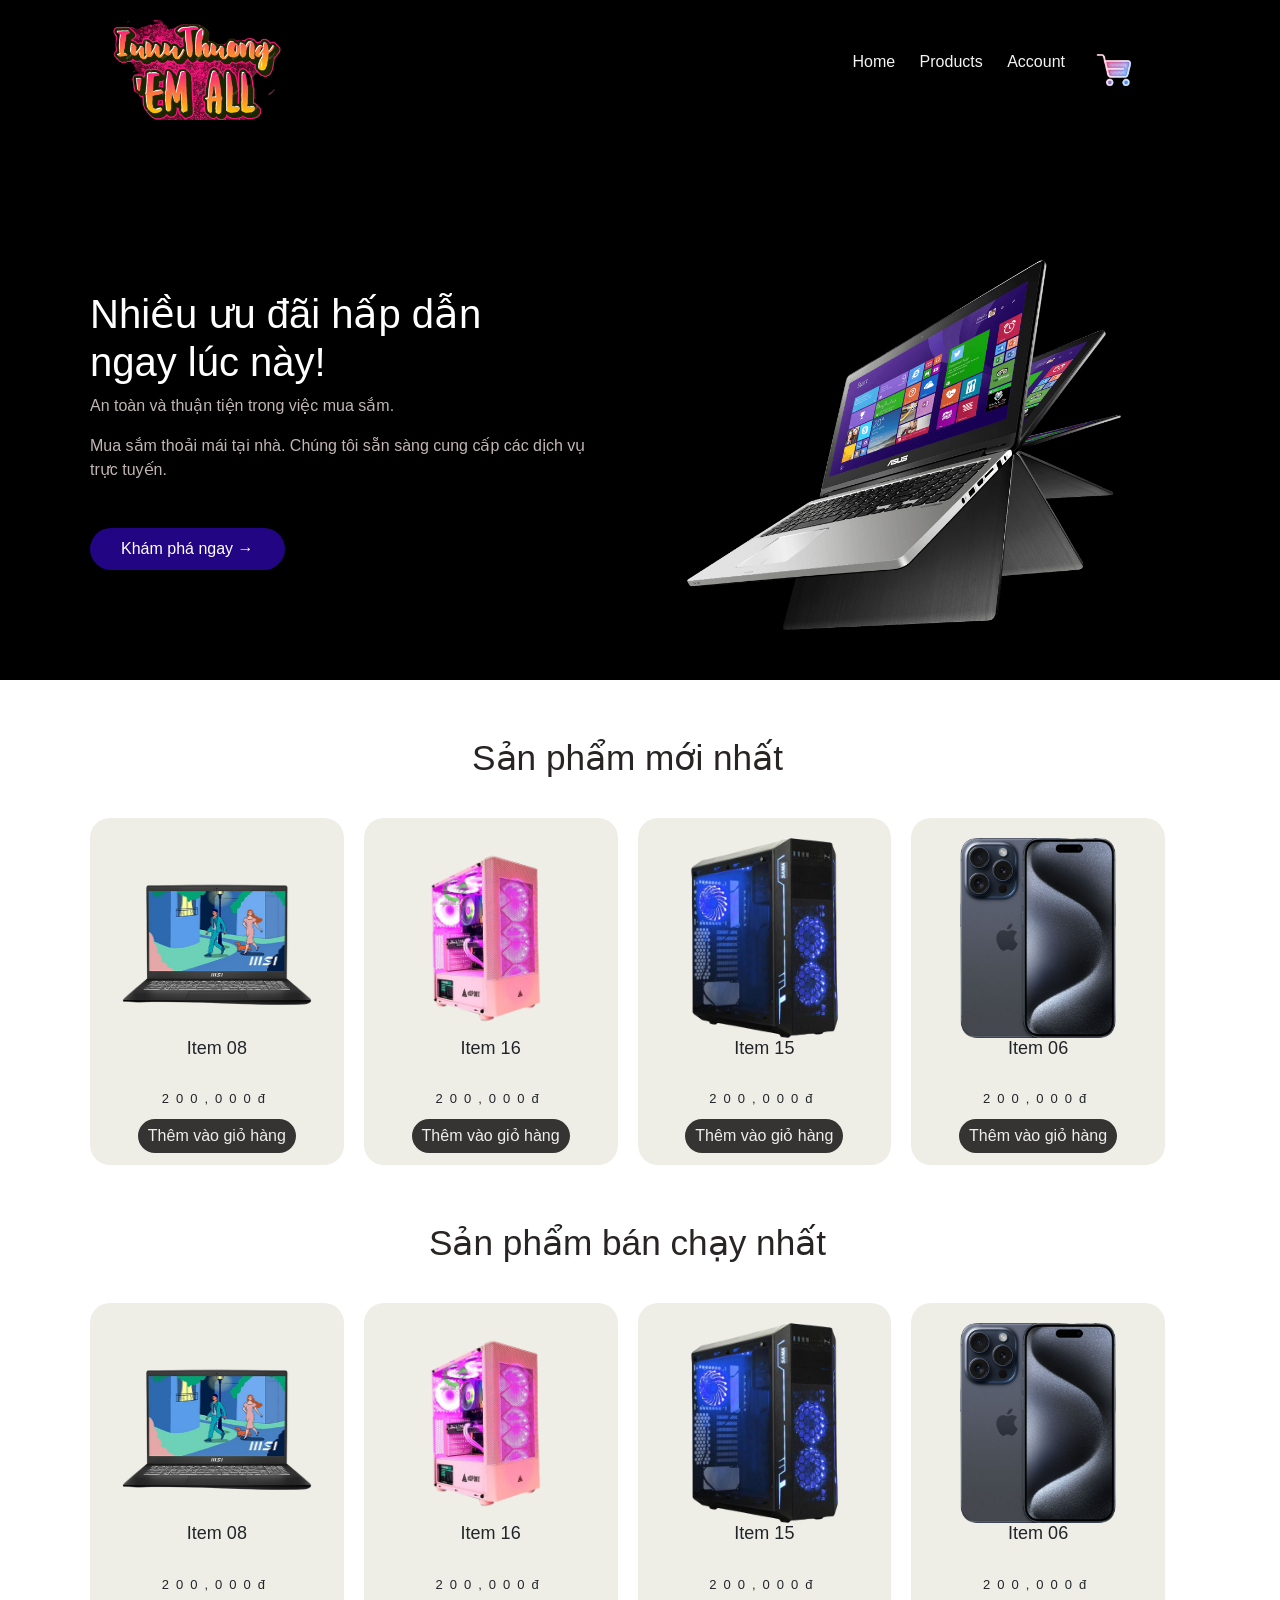
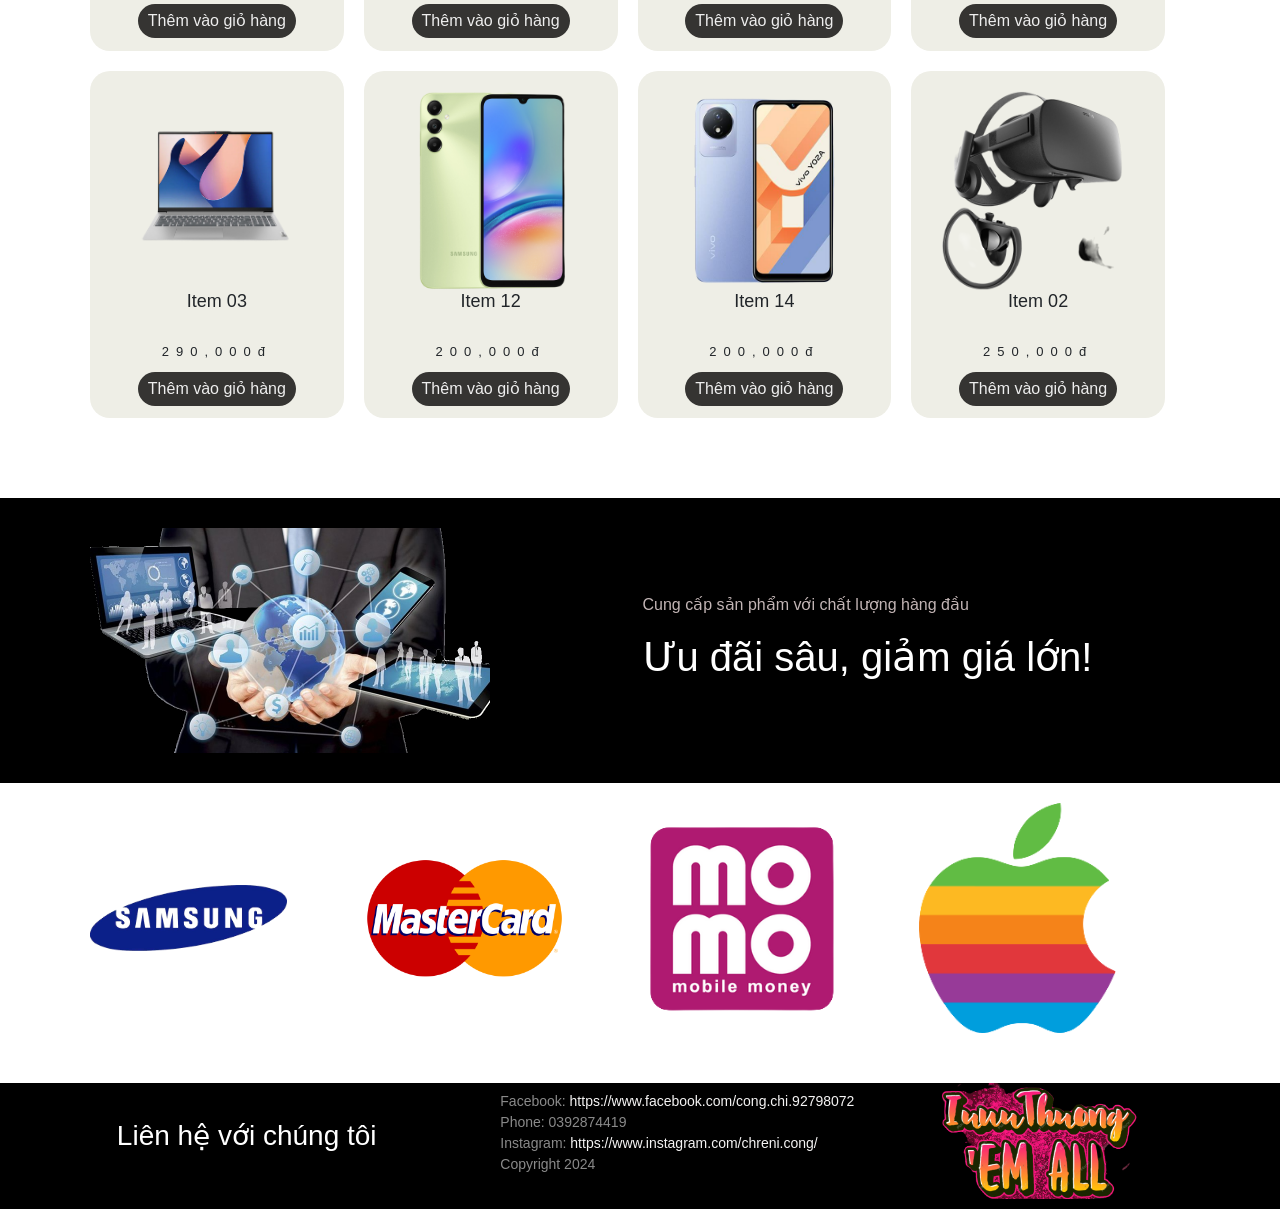
<file: WebSale/NguyenChiCong/index.html>
<!DOCTYPE html>
<html lang="du">
    <head>
        <meta charset="UTF-8">
        <meta name="viewport" content="width=device-width, initial-scale=1.0">
        <link rel="stylesheet" href="https://stackpath.bootstrapcdn.com/bootstrap/4.5.2/css/bootstrap.min.css">
        <link rel="stylesheet" href="index.css">
        <title>Nguyen Chi Cong</title>
    </head>
    <body>
        <div class="header">
            <div class="container">
                <div class="navbar">
                    <div class="logo">
                        <img src="images/logo.png" style="height:100px;" alt="logo-image">
                    </div>
                    <nav>
                        <ul id="menu-items">
                            <li><a href="">Home</a></li>
                            <li><a href="products.html">Products</a></li>
                            <li><a href="signup.html">Account</a></li>
                        </ul>
                    </nav>
                    <div class="icon-cart">
                    <img src="images/cart.png" alt="cart" width="60px" height="60px">
                    <span></span>
                    </div>
                </div>
                <div class="row">
                    <div class="col-md-6 ">
                        <h1 class="text-white">Nhiều ưu đãi hấp dẫn <br> ngay lúc này!</h1>
                        <p>An toàn và thuận tiện trong việc mua sắm.</p>
                        <p>Mua sắm thoải mái tại nhà. Chúng tôi sẵn sàng cung cấp các dịch vụ trực tuyến.</p>
                        <a href="products.html" class="btn btn-main">Khám phá ngay &#8594;</a>
                    </div>
                    <div class="col-md-6">
                        <img src="images/laptop-banner.png" alt="banner-image" class="center">
                    </div>
                </div>
            </div>
        </div>
            <!-- Latest products -->
        <div class="container">
        <div class="small-container mt-5">
            <h2 class="title">Sản phẩm mới nhất</h2>
            <div class="listLastestProducts"></div>
        </div>
            <!-- Feature Products -->
        <div class="small-container mt-5">
            <h2 class="title">Sản phẩm bán chạy nhất</h2>
            <div class="listProductsFeature">
            </div>
        </div>
        </div>  
        <!-- offer -->
        <div class="offer">
            <div class="small-container">
                <div class="row">
                    <div class="col-6">
                        <img src="images/technology.png" class="offer-img">
                    </div>
                    <div class="col-6 text-data text-white">
                        <p>Cung cấp sản phẩm với chất lượng hàng đầu</p>
                        <h1>Ưu đãi sâu, giảm giá lớn!</h1>
                    </div>
                </div>
            </div>
        </div>
        <div class="brands">
            <div class="small-container">
                <div class="row">
                    <div class="col-4">
                        <img src="images/samsung_logo_PNG2.png" alt="samsung logo">
                    </div>
                    <div class="col-4">
                        <img src="images/mastercard_PNG7.png" alt="mastercard logo">
                    </div>
                    <div class="col-4">
                        <img src="images/momo.png" alt="mastercard logo">
                    </div>
                    <div class="col-4">
                        <img src="images/Apple_Computer_Logo_rainbow.svg.png" alt="mastercard logo" width="10%">
                    </div>
                </div>
            </div>
        </div>
        <!-- -------footer------ -->
        <div class="footer">
            <div class="container">
                <div class="row">
                        <h3>Liên hệ với chúng tôi</h3>
                        <ul>
                            <li>Facebook:<a href="https://www.facebook.com/cong.chi.92798072" > https://www.facebook.com/cong.chi.92798072</a></li>
                            <li>Phone: 0392874419</li>
                            <li>Instagram:<a href="https://www.instagram.com/chreni.cong/"> https://www.instagram.com/chreni.cong/</a> </li>
                            <li>Copyright 2024</li>
                        </ul>
                        <img src="images/logo.png" alt="Oxyy">
                    </div>
                </div>
        </div>
            <!-- TabCard -->
            <div class="cartTab">
                <h1>Giỏ hàng</h1>
                <div class="listCart">
                </div>
                <div class="btn">
                    <div>
                    <button class="closeCart">Đóng</button>
                    </div>
                    <div>
                    <button class="checkOut">Thanh toán</button>
                </div>
                </div>
            </div>
        </div>
        <script src="index.js"></script>
    </body>
</html>
</file>
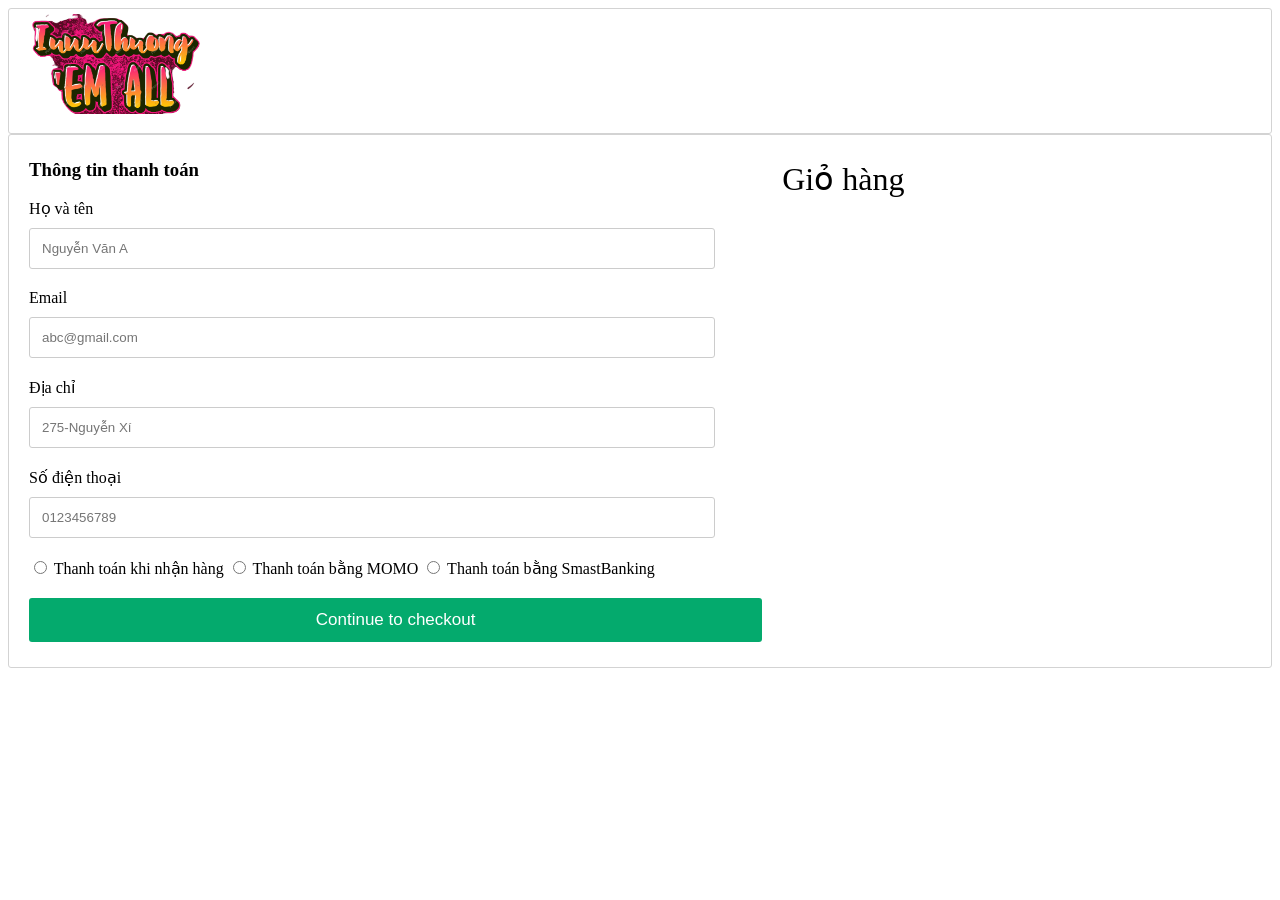
<file: WebSale/NguyenChiCong/checkout.html>
<!DOCTYPE html>
<html lang="en">
<head>
    <meta charset="UTF-8">
    <meta name="viewport" content="width=device-width, initial-scale=1.0">
    <title>Thanh toán</title>
    <link rel="stylesheet" href="checkout.css">
</head>
<body>
    <div class="header">
      <div class="container">
        <div class="logo mt-5 mb-5 mb-md-0"> <a class="d-flex" href="index.html" title="Về trang chủ"><img src="images/logo.png" height="100px" alt="Về trang chủ"></a> </div>
      </div>
    </div>
    <!-- information -->
    <div class="container">
      <div class="container-1">
      <div class="row">
            <form action="signup.html">
              <div class="row">
                <div class="col-50">
                  <h3>Thông tin thanh toán</h3>
                  <label for="fname"><i class="fa fa-user"></i>Họ và tên</label>
                  <input type="text" id="fname" name="firstname" placeholder="Nguyễn Văn A">
                  <label for="email"><i class="fa fa-envelope"></i>Email</label>
                  <input type="text" id="email" name="email" placeholder="abc@gmail.com">
                  <label for="adr"><i class="fa fa-address-card-o"></i>Địa chỉ</label>
                  <input type="text" id="adr" name="address" placeholder="275-Nguyễn Xí">
                  <label for="city"><i class="fa fa-institution"></i>Số điện thoại</label>
                  <input type="text" id="phone" name="phone" placeholder="0123456789">
                </div>
              </div>
              <label>
                <input type="radio" name="sameadr"> Thanh toán khi nhận hàng
                <input type="radio" name="sameadr"> Thanh toán bằng MOMO
                <input type="radio" name="sameadr"> Thanh toán bằng SmastBanking
              </label>
              <input type="submit" value="Continue to checkout" class="btn">
            </form>
          </div>
      </div>
        <div class="container-2">
        <div class="cartTab">
          <h1>Giỏ hàng</h1>
          <div class="listCart">
          </div>
          <div class="allPay">
          </div>
        </div>
      </div>
      </div>
      <script src="checkout.js"></script>
</body>
</html>
</file>
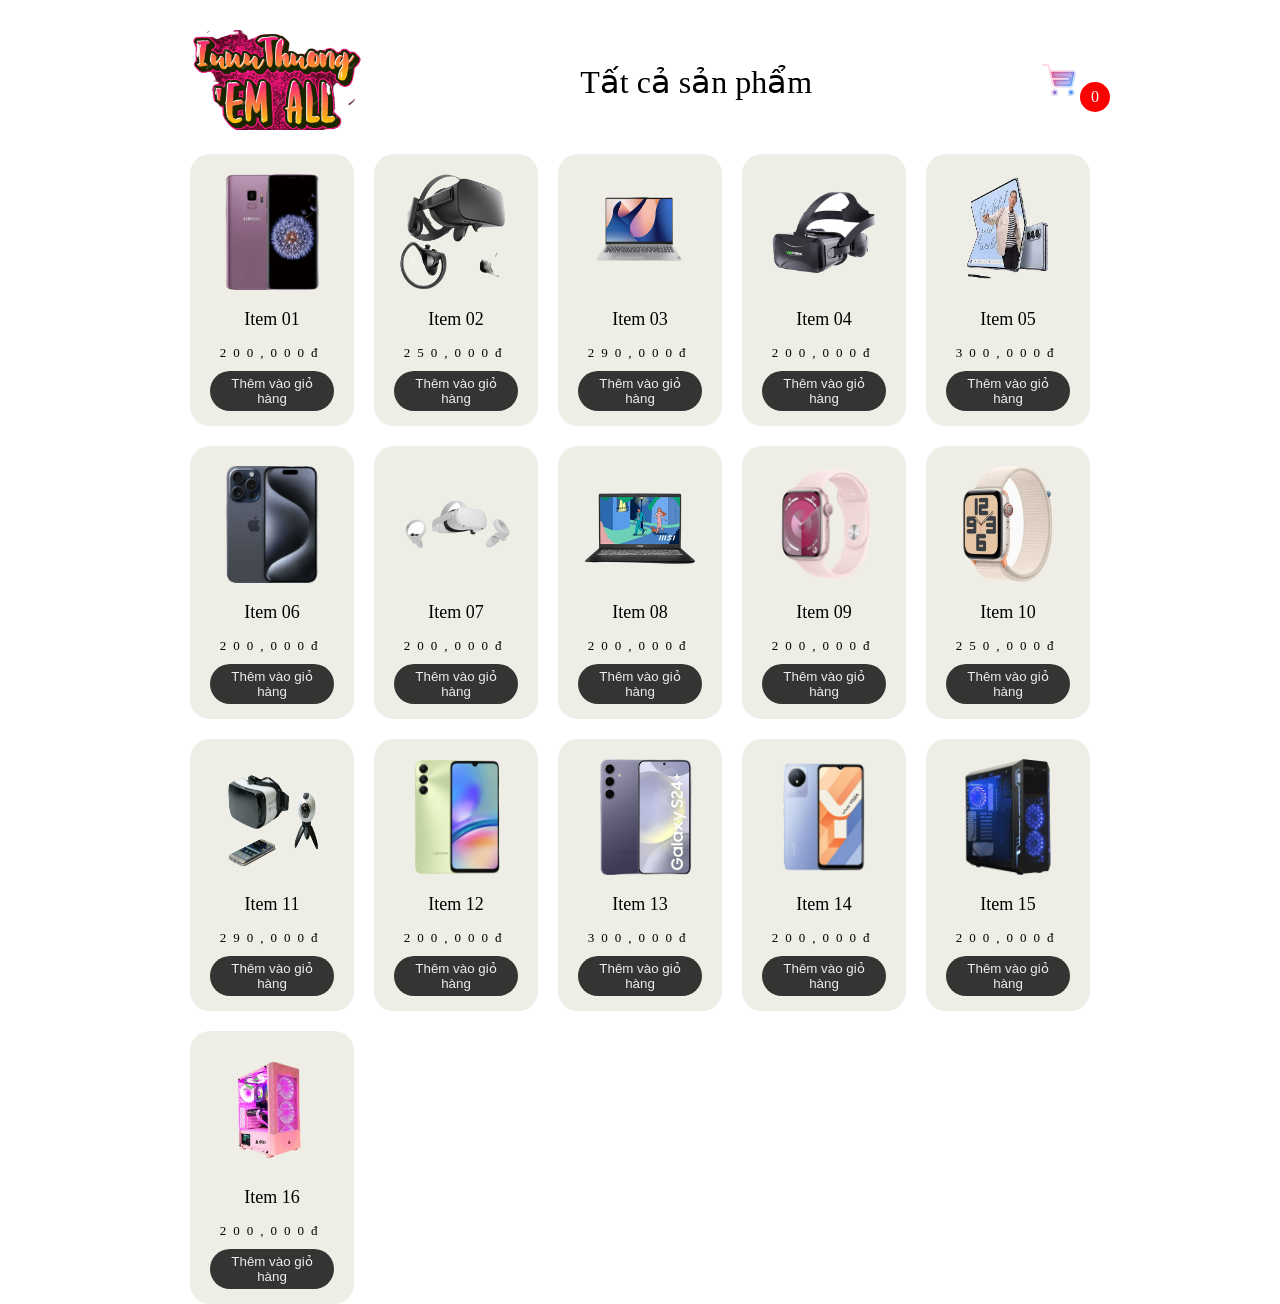
<file: WebSale/NguyenChiCong/products.html>
<!DOCTYPE html>
<html lang="en">
<head>
    <meta charset="UTF-8">
    <meta name="viewport" content="width=device-width, initial-scale=1.0">
    <title>NguyenChiCongProducts</title>
    <link rel="stylesheet" href="products.css">
</head>
<body class="">
    <div class="container">
        <header>
            <div class="logo mt-5 mb-5 mb-md-0"> <a class="d-flex" href="index.html" title="Về trang chủ"><img src="images/logo.png" height="100px" alt="Về trang chủ"></a> </div>
            <div class="title">Tất cả sản phẩm</div>
            <div class="icon-cart">
                <img src="images/cart.png" alt="cart" width="60px" height="60px">
                <span>0</span>
            </div>
        </header>
        <div class="listProduct">
        </div>
    </div>
    <div class="cartTab">
        <h1>Giỏ hàng</h1>
        <div class="listCart">
        </div>
        <div class="btn">
            <button class="close">Đóng</button>
            <button class="checkOut">Thanh toán</button>
        </div>
    </div>

    <script src="products.js"></script>
</body>
</html>
</file>
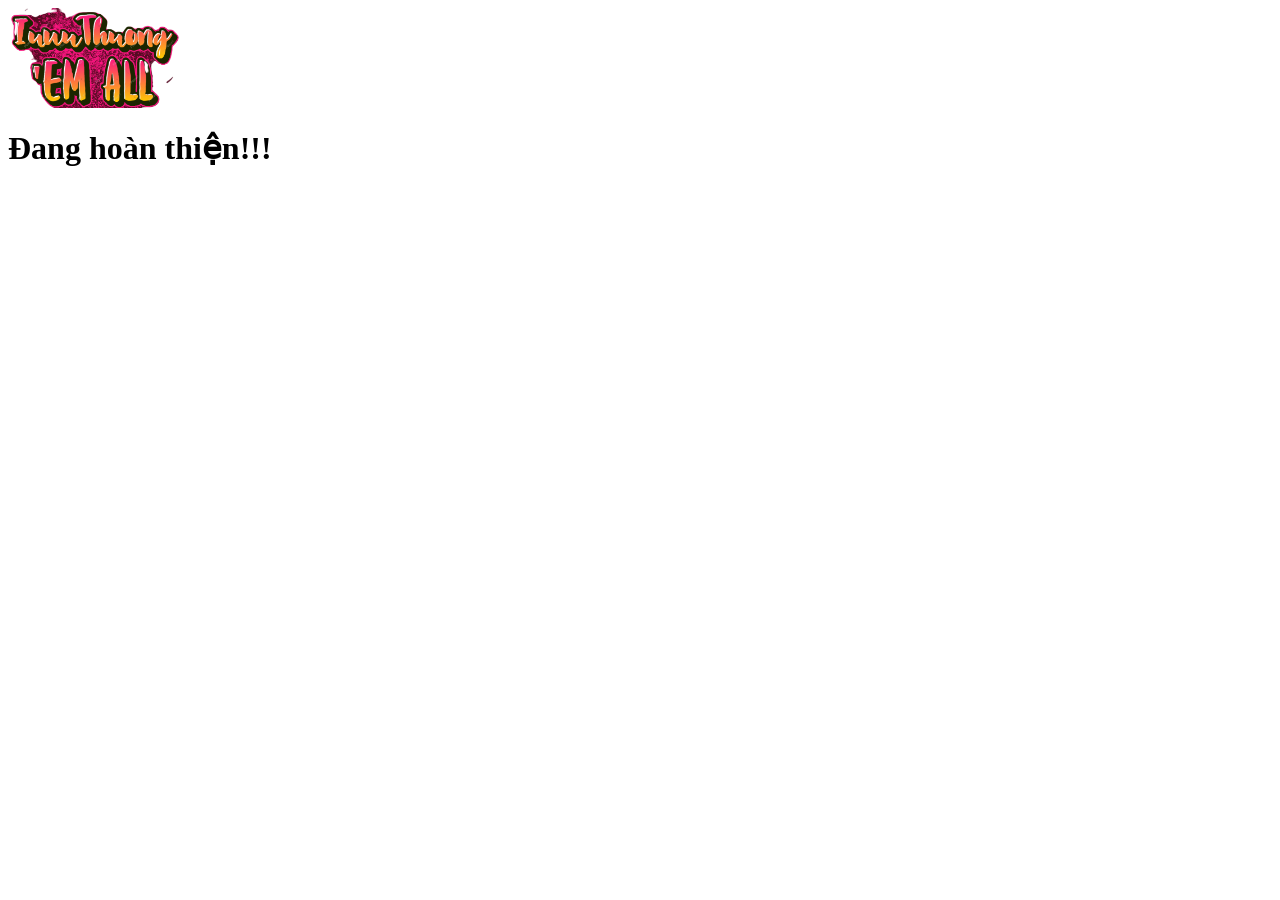
<file: WebSale/NguyenChiCong/signup.html>
<html lang="en"><head>
    <meta charset="UTF-8">
    <meta http-equiv="X-UA-Compatible" content="IE=edge">
    <meta name="viewport" content="width=device-width, initial-scale=1, minimum-scale=1.0, shrink-to-fit=no">
    <link href="images/favicon.png" rel="icon">
    <title>Oxyy - Login and Register Form Html Template</title>
    <div class="logo mt-5 mb-5 mb-md-0"> <a class="d-flex" href="index.html" title="Về trang chủ"><img src="images/logo.png" height="100px" alt="Về trang chủ"></a> </div>
    <h1>Đang hoàn thiện!!!</h1>
    </body></html>
</file>
<file: WebSale/NguyenChiCong/index.css>
body{
    font-family: 'Poppins', sans-serif;
    overflow-x: hidden;
}

.navbar{
    display: flex;
    align-items: center;
    padding: 20px;
} 

nav{
    flex: 1;
    text-align: right;
}

nav ul{
    display: inline-block;
    list-style-type: none;
}

nav ul li{
    display: inline-block;
    margin-right: 20px;
}

.icon-cart span{
    color:#eee;
}

a{
    text-decoration: none;
    color: rgb(245, 244, 244);
}

p{
    color: rgb(194, 181, 181);
}

.header{
    background: #000000; 
}

.header .row{
    margin-top: 70px;
}

.container{
    width: 1100px;
    margin: auto;
    max-width: 1300;
    padding-left: 0;
    padding-right: 25px;
    transition: transform .5s;
}

.row{
    display: flex;
    align-items: center;
    flex-wrap: wrap;
    justify-content: space-around;   
}

.col-2{
    flex-basis: 50%;
    min-width: 300px;
}

.center {
    display: block;
    margin-left: auto;
    margin-right: auto;
    max-width: 100%;
    padding: 50px 0;
    height: 470px;
}

.btn-main{
    display: inline-block;
    background: #210583;
    color: rgb(255, 255, 255);
    padding: 8px 30px;
    margin: 30px 0;
    border-radius: 30px;
}

.col-4{
    flex-basis: 25%;
    min-width: 250px;
    margin-bottom: 30px;
} 

.col-4 img{
    width: 80%;
}

.small-container{
    width: 1100px;
    margin: auto;
    max-width: 1300;
    padding-left: 0;
    padding-right: 25px;
}

.small-container h2{
    text-align: center;
    margin-bottom: 30px;
    font-size: 2.2rem;
}

.title{
    color: rgb(41, 36, 36);
    position: relative;
    line-height: 60px;
}

h4{
    color: #555;
    font-weight: normal;
}

/* ----offer--- */
.offer{
    background-color: #000;
    margin-top: 80px;
    padding: 30px 0;
}

.col-6 .offer-img{
    width: 400px;
}

/* --------brands--------- */
.brands{
    margin: 20px auto;
}

.footer{
    background: #000;
    color: #8a8a8a;
    font-size: 14px;
    padding: 0 0 10px;
}

.footer img{
   width: 200px;
}

.footer p{
    color: #8a8a8a;
}

.footer h3{
    color: #fff;
    margin-bottom: 10px;
}

.footer-col-1, .footer-col-2, .footer-col-3, .footer-col-4{
    min-width: 250px;
    margin-bottom: 20px;
}

.footer-col-1{
    flex-basis: 30%;
}

.footer-col-2{
    flex: 1;
    text-align: center;
}

.footer-col-2 img{
    width: 180px;
    margin-bottom: 20px;
}

.footer-col-3, .footer-col-4{
    flex-basis: 12%;
    text-align: center;
}

ul{
    text-decoration: none;
    list-style: none;
}

.app-logo{
    margin-top: 20px;
}

.app-logo img{
    height: 50px;
    width: 50px;
}

.footer hr{
    border: none;
    background: #b5b5b5;
    height: 1px;
}

.copyright{
    text-align: center;
    padding-bottom: 0;
}

.menu-icon{
    width: 28px;
    margin-left: 20px;
    display: none;
    filter: invert(100)
}

.listProductsFeature .item img{
    width: 90%;
    height: 65%;
    /* filter: drop-shadow(0 50px 20px #0009); */
}
.listProductsFeature{
    display: grid;
    grid-template-columns: repeat(4, 1fr);
    gap: 20px;
}
.listProductsFeature .item{
    background-color: #EEEEE6;
    padding: 20px;
    border-radius: 20px;
    text-align: center;
}
.listProductsFeature .item h2{
    font-weight: 500;
    font-size: large;
}
.listProductsFeature .item .price{
    letter-spacing: 7px;
    font-size: small;
}
.listProductsFeature .item button{
    background-color: #353432;
    color: #eee;
    border: none;
    padding: 5px 10px;
    margin-top: 10px;
    border-radius: 20px;
}

.listLastestProducts .item img{
    width: 90%;
    height: 65%;
}
.listLastestProducts{
    display: grid;
    grid-template-columns: repeat(4, 1fr);
    gap: 20px;
}
.listLastestProducts .item{
    background-color: #EEEEE6;
    padding: 20px;
    border-radius: 20px;
    text-align: center;
}
.listLastestProducts .item h2{
    font-weight: 500;
    font-size: large;
}
.listLastestProducts .item .price{
    letter-spacing: 7px;
    font-size: small;
}
.listLastestProducts .item button{
    background-color: #353432;
    color: #eee;
    border: none;
    padding: 5px 10px;
    margin-top: 10px;
    border-radius: 20px;
}
/* cart */
.cartTab{
    width: 400px;
    background-color: #ffffff;
    color: #000000;
    position: fixed;
    top: 0;
    right: -400px;
    bottom: 0;
    display: grid;
    grid-template-rows: 70px 1fr 70px;
    transition: .5s;
    z-index: 9999;
}
body.showCart .cartTab{
    right: 0;
    overflow-y: hidden;
}

body.showCart .container{
    animation: blurEffect 0.5s forwards;
}

body.showCart .small-container{
    animation: blurEffect 0.5s forwards;
}

body.showCart .span{
    background-color: #000;
}

.cartTab h1{
    padding: 20px;
    margin: 0;
    font-weight: 300;
}

.cartTab .btn{
    display: grid;
    grid-template-columns: repeat(2, 1fr);
}

.cartTab button{
    background-color: #E8BC0E;
    border: none;
    font-family: Poppins;
    font-weight: 500;
    cursor: pointer;
}

.cartTab .closeCart{
    background-color: #E8BC0E;
    width: 150px;
    height: 50px;
    text-align:center;
    text-size-adjust: auto;
}

.cartTab .checkOut{
    background-color: #E8BC0E;
    width: 150px;
    height: 50px;
    text-align:center;
    text-size-adjust: auto;
}

.cartTab .listCart{
    right:0;
}

.listCart .item img{
    width: 100%;
}

.listCart .item{
    display: grid;
    grid-template-columns: 70px 150px 50px 1fr;
    gap: 10px;
    text-align: center;
    align-items: center;
}

.listCart .quantity span{
    display: inline-block;
    width: 25px;
    height: 25px;
    background-color: #eee;
    border-radius: 50%;
    color: #000000;
    cursor: pointer;
}

.listCart .quantity span:nth-child(2){
    background-color: transparent;
    color: #000000;
    cursor: auto;
}

.listCart .item:nth-child(even){
    background-color: #eee1;
}

.listCart{
    overflow: auto;
}

.listCart::-webkit-scrollbar{
    width: 0;
}

@media only screen and (max-width: 992px) {
    .listProductFeature{
        grid-template-columns: repeat(3, 1fr);
    }
} 
/* mobile */
@media only screen and (max-width: 768px) {
    .listProductFeature{
        grid-template-columns: repeat(2, 1fr);
    }
} 
@keyframes blurEffect {
    0% { opacity: 1; }
    100% { opacity: 0.5; }
}
/* ------------ media query for menu -------------------- */

@media only screen and (max-width: 800px){
    nav ul{
        position: absolute;
        top: 70px;
        left: 0;
        background: #333;
        width: 100%;
        overflow: hidden;
        transition: maxHeight 0.5s;
    }
    nav ul li{
        display: block;
        margin-right: 50px;
        margin-top: 10px;
        margin-bottom: 10px;
    }

    nav ul li a{
        color: #fff;
    }
    .menu-icon{
        display: block;
        cursor: pointer;
    }
}
</file>
<file: WebSale/NguyenChiCong/checkout.css>
.col-50 {
    -ms-flex: 50%; 
    flex: 50%;
  }
.container {
    display: grid;
    grid-template-columns: 60% 50%;
    background-color: #ffffff;
    padding: 5px 20px 15px 20px;
    border: 1px solid lightgrey;
    border-radius: 3px;
  }
  
input[type=text] {
    width: 90%;
    margin-bottom: 20px;
    padding: 12px;
    border: 1px solid #ccc;
    border-radius: 3px;
  }
  
label {
    margin-bottom: 10px;
    display: block;
}

.icon-container {
    margin-bottom: 20px;
    padding: 7px 0;
    font-size: 24px;
  }
  
.btn {
    background-color: #04AA6D;
    color: white;
    padding: 12px;
    margin: 10px 0;
    border: none;
    width: 100%;
    border-radius: 3px;
    cursor: pointer;
    font-size: 17px;
  }
  
.btn:hover {
    background-color: #45a049;
  }
  
  @media (max-width: 800px) {
    .row {
      flex-direction: column-reverse;
    }
    .col-25 {
      margin-bottom: 20px;
    }
  }

.container-1{
    width: 100%;
}
.container-2{
    width: 40%;
}

.cartTab{
    width: 200%;
    background-color: #ffffff;
    color: #000000;
    display: grid;
    transition: .5s;
}

.cartTab h1{
    padding: 20px;
    margin: 0;
    font-weight: 300;
}
.cartTab .btn{
    display: grid;
    grid-template-columns: repeat(2, 1fr);
}
.cartTab button{
    background-color: #E8BC0E;
    border: none;
    font-family: Poppins;
    font-weight: 500;
    cursor: pointer;
}

.listCart .item img{
    width: 100%;
}
.listCart .item{
    display: grid;
    /* grid-template-columns: 70px 150px 50px 1fr; */
    grid-template-columns: 70px 2fr 2fr 2fr;
    gap: 10px;
    text-align: center;
    align-items: center;
}
.listCart .item:nth-child(even){
    background-color: rgba(0, 0, 0, 0.067);
}
.listCart{
    overflow: auto;
}
.listCart::-webkit-scrollbar{
    width: 0;
}
.listCart .quantity span:nth-child(2){
    background-color: transparent;
    color: #000000;
    cursor: auto;
}
.listCart{
    overflow: auto;
}
.listCart::-webkit-scrollbar{
    width: 0;
}

.allPay{
    margin-top: 20px;
    font-size: 50px;
}

@media only screen and (max-width: 992px) {
    .listProduct{
        grid-template-columns: repeat(3, 1fr);
    }
}
/* mobile */
@media only screen and (max-width: 768px) {
    .listProduct{
        grid-template-columns: repeat(2, 1fr);
    }
}
@keyframes blurEffect {
    0% { opacity: 1; }
    100% { opacity: 0.5; }
}
</file>
<file: WebSale/NguyenChiCong/products.css>
body{
    background-color: rgb(255, 255, 255);
    margin: 0;
    font-family: Poppins;
}
.container{
    width: 900px;
    margin: auto;
    max-width: 90vw;
    text-align: center;
    padding-top: 10px;
    transition: transform .5s;
}
svg{
    width: 30px;
}
header{
    display: flex;
    justify-content: space-between;
    align-items: center;
    padding: 20px 0;
}
.icon-cart{
    position: relative;
}
.icon-cart span{
    position: absolute;
    background-color: red;
    width: 30px;
    height: 30px;
    display: flex;
    justify-content: center;
    align-items: center;
    border-radius: 50%;
    color: #fff;
    top: 50%;
    right: -20px;
}
.title{
    font-size: xx-large;
}
.listProduct .item img{
    width: 90%;
    height: 50%;
}
.listProduct{
    display: grid;
    grid-template-columns: repeat(5, 1fr);
    gap: 20px;
}
.listProduct .item{
    background-color: #EEEEE6;
    padding: 20px;
    border-radius: 20px;
}
.listProduct .item h2{
    font-weight: 500;
    font-size: large;
}
.listProduct .item .price{
    letter-spacing: 7px;
    font-size: small;
}
.listProduct .item button{
    background-color: #353432;
    color: #eee;
    border: none;
    padding: 5px 10px;
    margin-top: 10px;
    border-radius: 20px;
}

/* cart */
.cartTab{
    width: 400px;
    background-color: #ffffff;
    color: #000000;
    position: fixed;
    top: 0;
    right: -400px;
    bottom: 0;
    display: grid;
    grid-template-rows: 70px 1fr 70px;
    transition: .5s;
    z-index: 9999
}

body.showCart .cartTab{
    right: 0;
}
body.showCart .container{
    animation: blurEffect 0.5s forwards;
}
.cartTab h1{
    padding: 20px;
    margin: 0;
    font-weight: 300;
}
.cartTab .btn{
    display: grid;
    grid-template-columns: repeat(2, 1fr);
}
.cartTab button{
    background-color: #E8BC0E;
    border: none;
    font-family: Poppins;
    font-weight: 500;
    cursor: pointer;
}
.cartTab .close{
    background-color: #eee;
}
.listCart .item img{
    width: 100%;
}
.listCart .item{
    display: grid;
    grid-template-columns: 70px 150px 50px 1fr;
    gap: 10px;
    text-align: center;
    align-items: center;
}
.listCart .quantity span{
    display: inline-block;
    width: 25px;
    height: 25px;
    background-color: #eee;
    border-radius: 50%;
    color: #555;
    cursor: pointer;
}
.listCart .quantity span:nth-child(2){
    background-color: transparent;
    color: #000000;
    cursor: auto;
}
.listCart .item:nth-child(even){
    background-color: #eee1;
}
.listCart{
    overflow: auto;
}
.listCart::-webkit-scrollbar{
    width: 0;
}
@media only screen and (max-width: 992px) {
    .listProduct{
        grid-template-columns: repeat(3, 1fr);
    }
}


/* mobile */
@media only screen and (max-width: 768px) {
    .listProduct{
        grid-template-columns: repeat(2, 1fr);
    }
}
@keyframes blurEffect {
    0% { opacity: 1; }
    100% { opacity: 0.5; }
}
</file>
